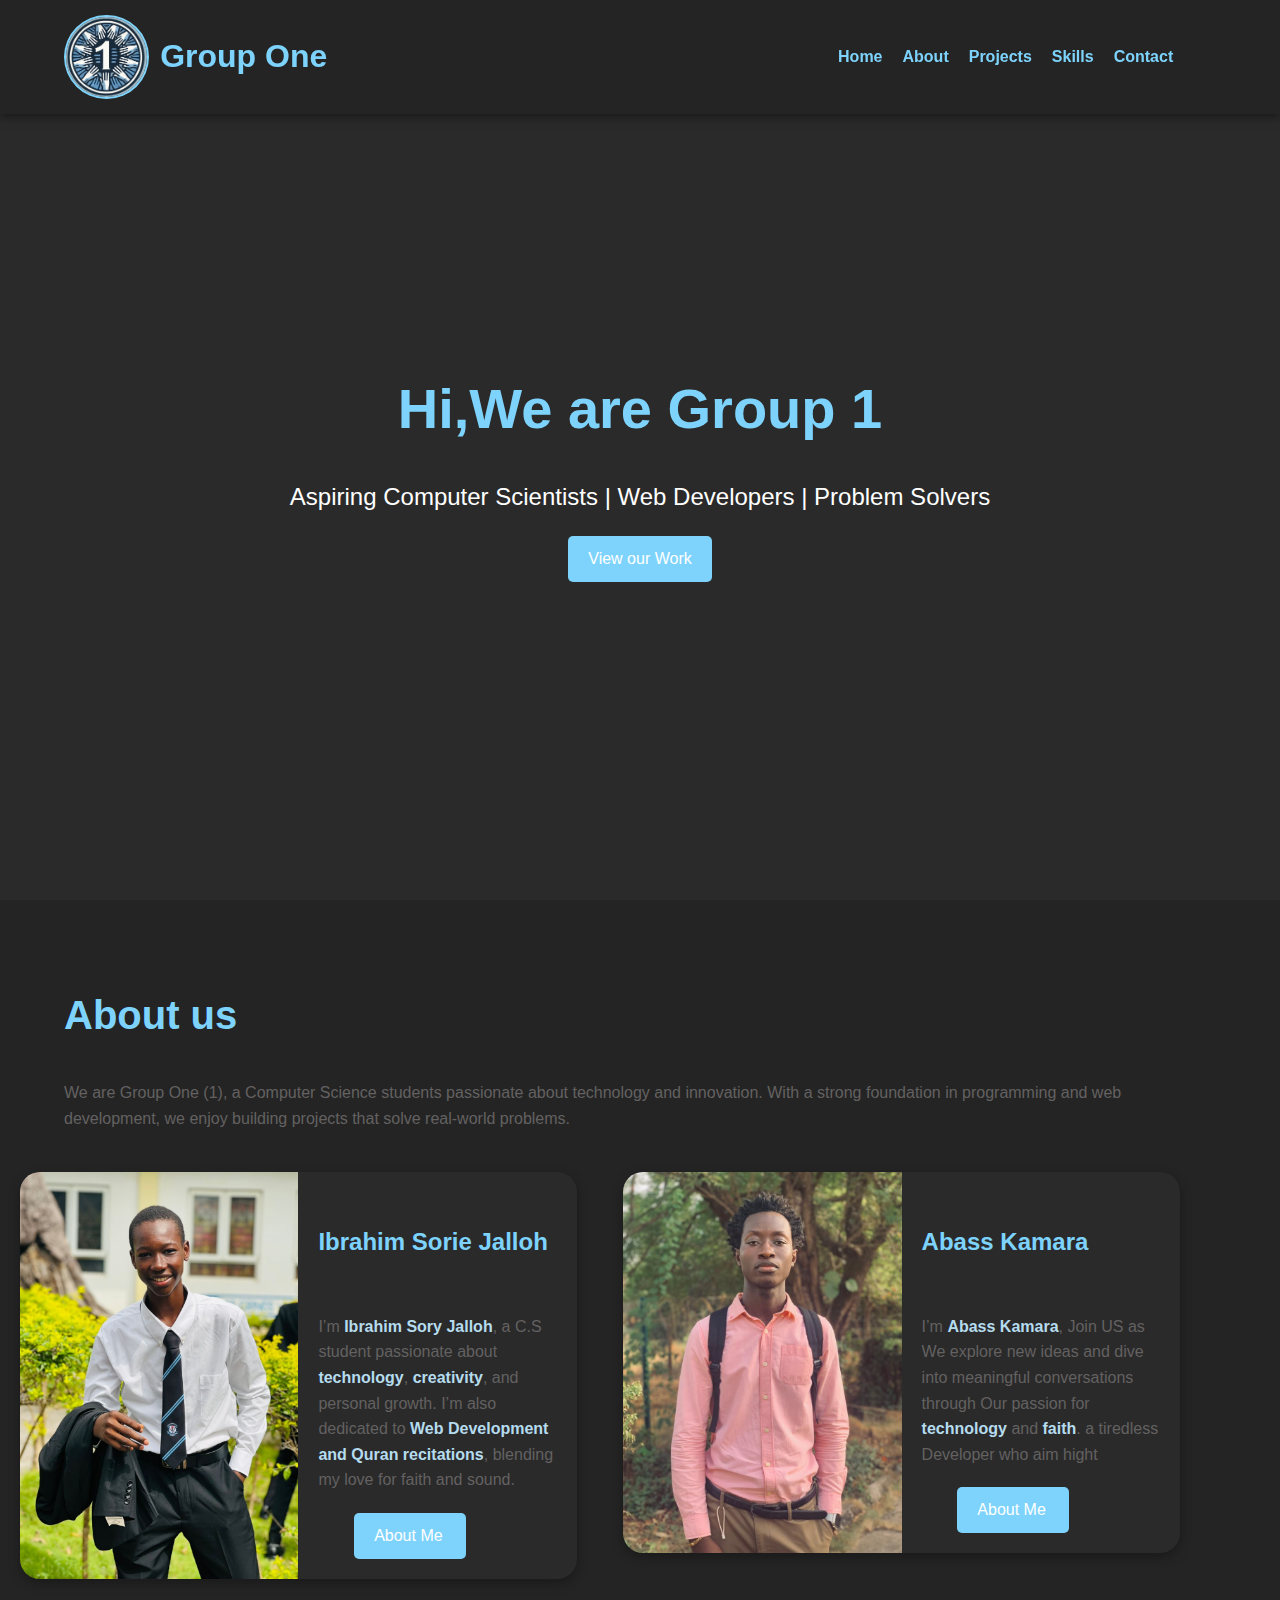
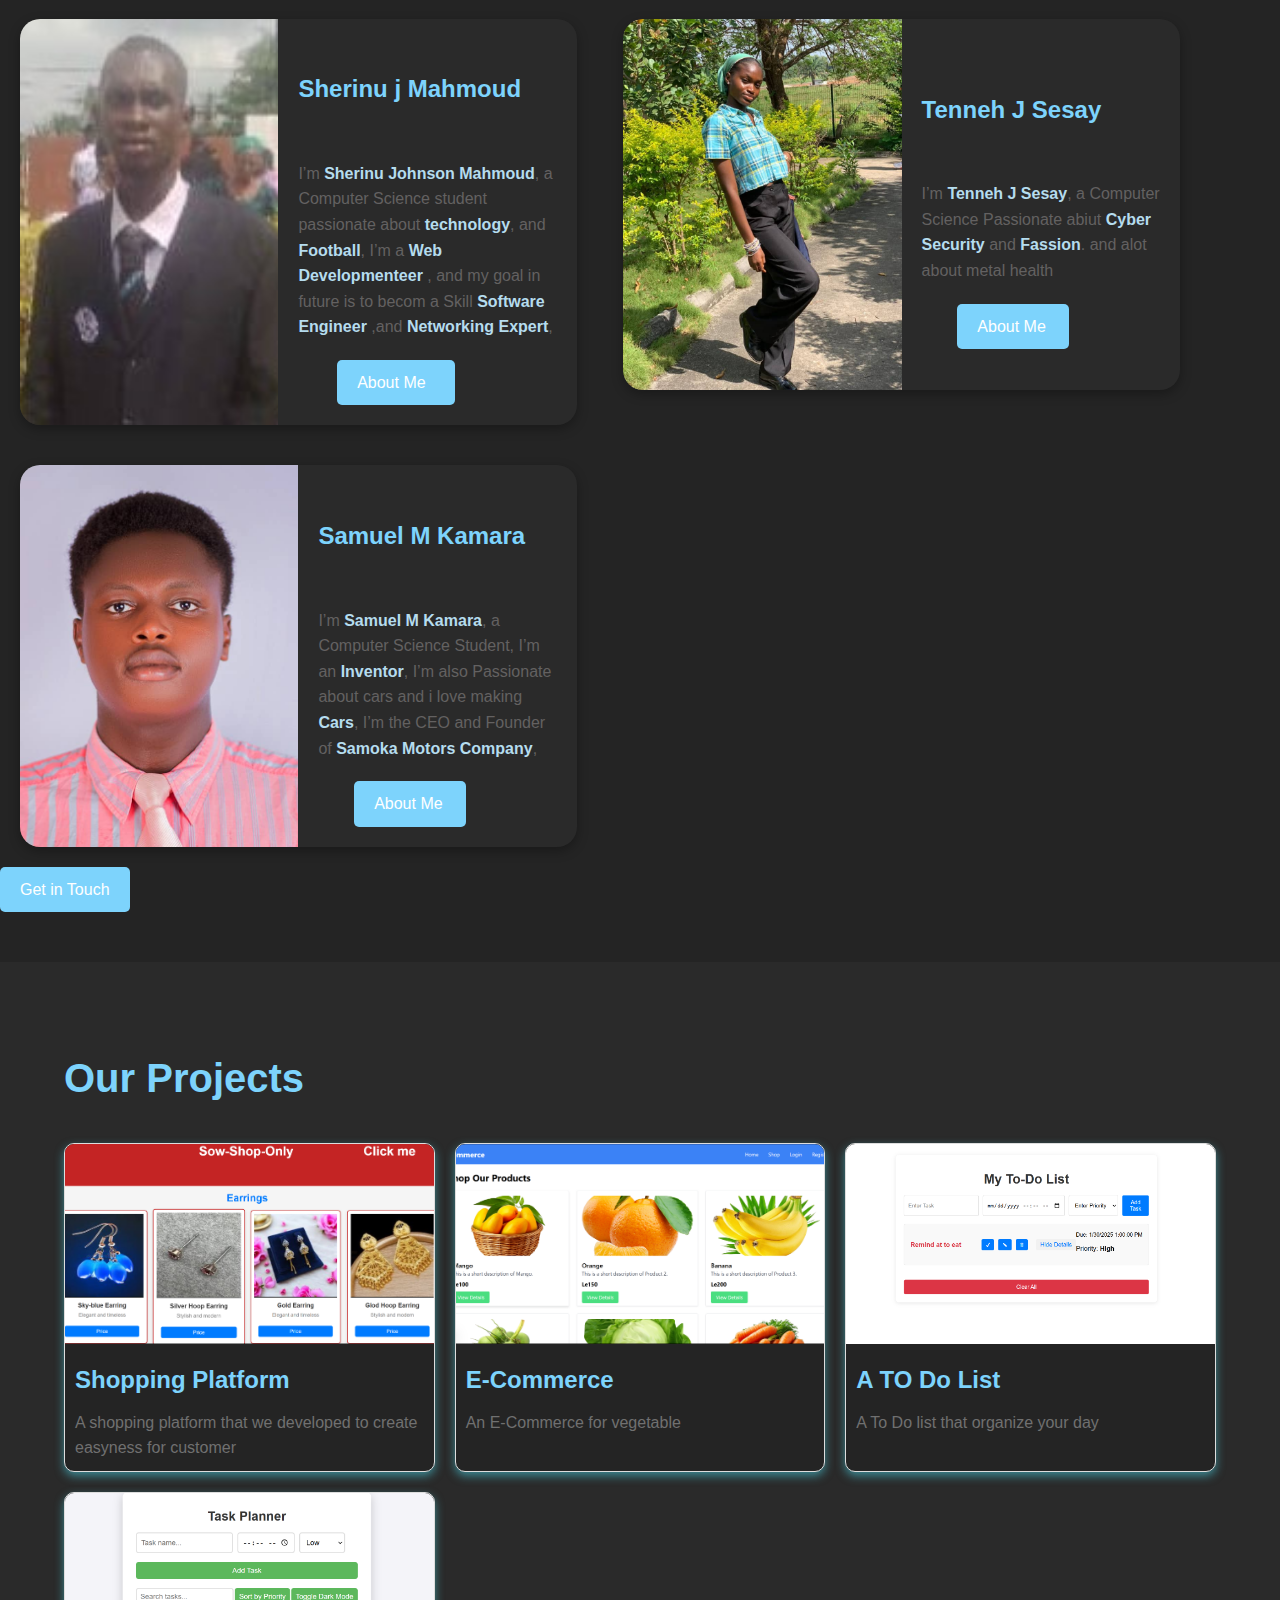
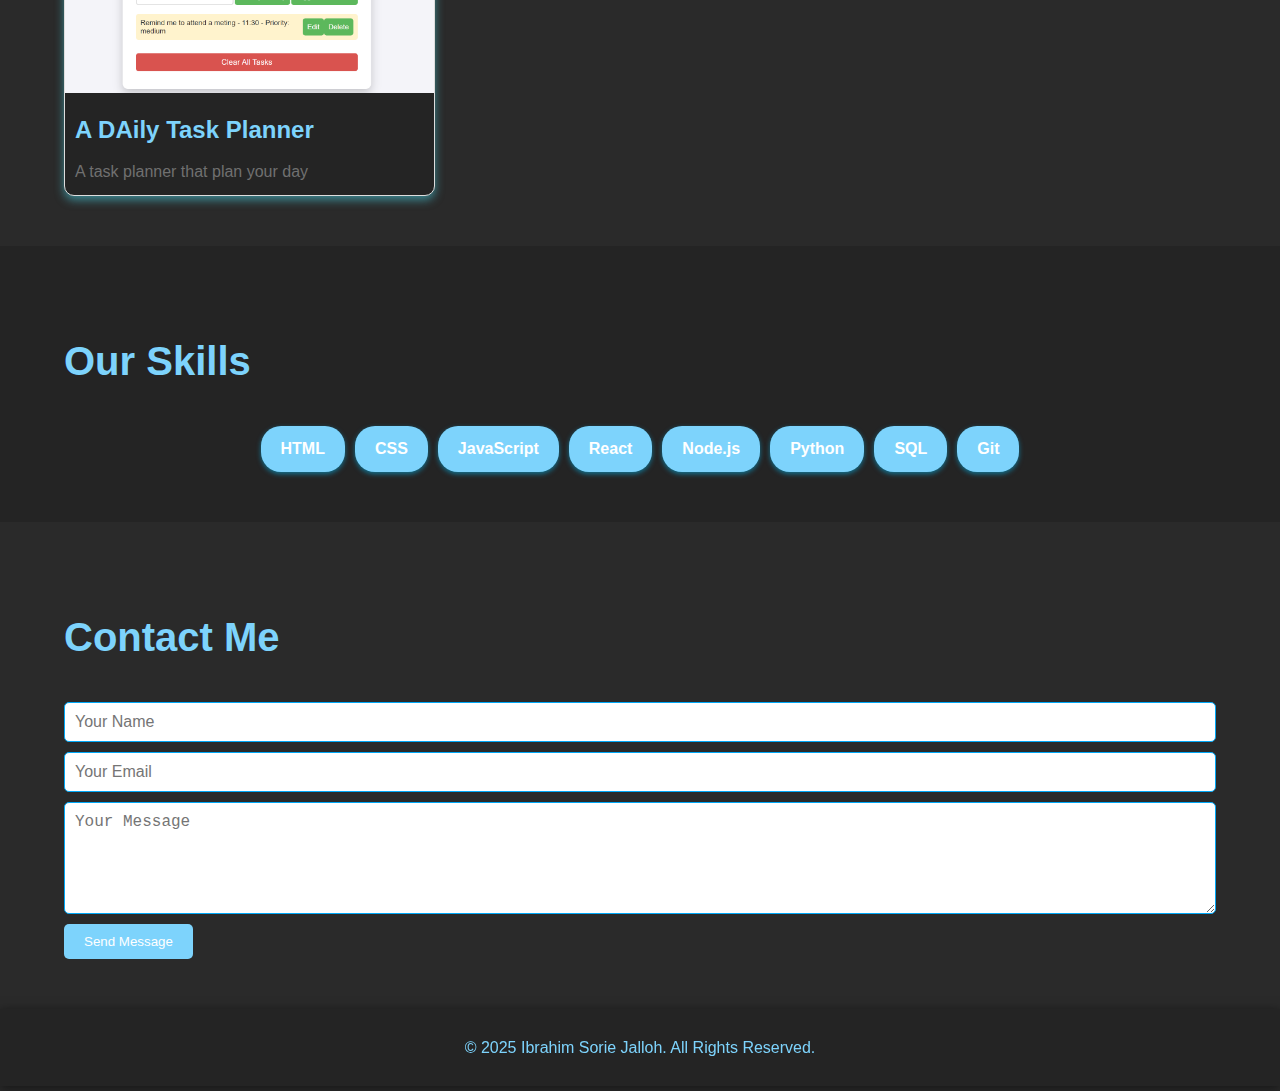
<file: index.html>
<!DOCTYPE html>
<html lang="en">
<head>
    <meta charset="UTF-8">
    <meta name="viewport" content="width=device-width, initial-scale=1.0">
    <meta name="description" content="Personal Portfolio of Group One">
    <title>Group One Portfolio</title>
    <link rel="stylesheet" href="styles.css">
    <link rel="icon" href="img-photo/group-head.jpg">
    
</head>
<body>
  
    <header id="header">
        <nav class="navbar">
            <div class="container">
                <img src="img-photo/group-head.jpg" class="head" alt="">
                <h1 class="logo">Group One</h1>
                <ul class="nav-links">
                    <li><a href="#home">Home</a></li>
                    <li><a href="#about">About</a></li>
                    <li><a href="#projects">Projects</a></li>
                    <li><a href="#skills">Skills</a></li>
                    <li><a href="#contact">Contact</a></li>
                </ul>
            </div>
        </nav>
    </header>

   
    <section id="home" class="home">
        <div class="container">
            <h2>Hi,We are Group 1</h2>
            <p>Aspiring Computer Scientists | Web Developers | Problem Solvers</p>
            <a href="#projects" class="btn">View our Work</a>
        </div>
    </section>

  
    <section id="about" class="about">
        <div class="container">
            <h2>About us</h2>
            <p>We are Group One (1), a Computer Science students passionate about technology and innovation.
                With a strong foundation in programming and web development, we enjoy building projects that 
                solve real-world problems.
            </p>
        </div>

        <div class="container1">
            <div class="card">
                <img src="img-photo/jalloh.jpg" alt="Ibrahim's Photo">
                <div class="card-content">
                    <h4>Ibrahim Sorie Jalloh</h4>
                    <p>
                      I’m <span class="highlight">Ibrahim Sory Jalloh</span>, a C.S student passionate about 
                      <span class="highlight">technology</span>, <span class="highlight">creativity</span>, 
                      and personal growth. I’m also dedicated to 
                      <span class="highlight">Web Development and Quran recitations</span>, blending my love for faith and sound.
                    </p>
                    <a href="ibrahim.html" class="btn-card">About Me</a>
                </div>
            </div>
            
            <div class="card">
                <img src="img-photo/abass.jpg" alt="Abass Photo">
                <div class="card-content">
                    <h4>Abass Kamara</h4>
                    <p>
                        I’m <span class="highlight">Abass Kamara</span>, Join US as We explore new ideas 
                        and dive into meaningful conversations through Our passion for 
                        <span class="highlight">technology</span> and <span class="highlight">faith</span>.
                        a tiredless Developer who aim hight
                    </p>
                    <a href="#" class="btn-card">About Me</a>
                </div>
            </div>
        </div>
            
        <div class="container1">
            <div class="card">
                <img src="img-photo/sherinu.jpg" alt="Sherinu Photo">
                <div class="card-content">
                    <h4>Sherinu j Mahmoud</h4>
                    <p>
                      I’m <span class="highlight">Sherinu Johnson Mahmoud</span>, a Computer Science student passionate about 
                      <span class="highlight">technology</span>, and <span class="highlight">Football</span>,
                       I’m a <span class="highlight">Web Developmenteer </span>, and my goal in future is to becom a Skill 
                       <span class="highlight">Software Engineer </span>,and <span class="highlight">Networking Expert</span>,
                    </p>
                    <a href="sherinu.html" class="btn-card">About Me</a>
                </div>
            </div>
            
            <div class="card">
                <img src="img-photo/Tenneh.jpg" alt="tenneh Photo">
                <div class="card-content">
                    <h4>Tenneh J Sesay</h4>
                    <p>
                        I’m <span class="highlight">Tenneh J Sesay</span>, a Computer Science
                        Passionate abiut  
                        <span class="highlight">Cyber Security</span> and <span class="highlight">Fassion</span>.
                        and alot about metal health
                    </p>
                    <a href="tenneh.html" class="btn-card">About Me</a>
                </div>
            </div>

              
        </div>
        <div class="container1">
            <div class="card">
                <img src="img-photo/samuel.jpg" alt="Samuel Photo">
                <div class="card-content">
                    <h4>Samuel M Kamara</h4>
                    <p>
                      I’m <span class="highlight">Samuel M Kamara</span>, a Computer Science Student, I’m an
                      <span class="highlight">Inventor</span>, I’m also Passionate about cars and i love making 
                      <span class="highlight">Cars</span>, 
                       I’m the CEO and Founder of
                      <span class="highlight">Samoka Motors Company</span>,
                    </p>
                    <a href="samuel.html" class="btn-card">About Me</a>
                </div>
            </div>
        </div>
        <a href="#contact" class="btn">Get in Touch</a>
    </section>
    
    <section id="projects" class="projects">
        <div class="container">
            <h2>Our Projects</h2>
            <div class="project-grid">
                <div class="project-item">
                    <img src="img-project/1.png" alt="Project 1">
                    <h4>Shopping Platform</h4>
                    <p>A shopping platform that we developed to create easyness for customer </p>
                </div>
                <div class="project-item">
                    <img src="img-project/2.png" alt="Project 2">
                    <h4>E-Commerce</h4>
                    <p> An E-Commerce for vegetable</p>
                </div>
                <div class="project-item">
                    <img src="img-project/3.png" alt="Project 3">
                    <h4>A TO Do List</h4>
                    <p>A To Do list that organize your day </p>
                </div>
                <div class="project-item">
                    <img src="img-project/4.png" alt="Project 4">
                    <h4>A DAily Task Planner</h4>
                    <p>A task planner that plan your day</p>
                </div>
            </div>
        </div>
    </section>

    <section id="skills" class="skills">
        <div class="container">
            <h2>Our Skills</h2>
            <div class="skills-list">
                <div class="skill">HTML</div>
                <div class="skill">CSS</div>
                <div class="skill">JavaScript</div>
                <div class="skill">React</div>
                <div class="skill">Node.js</div>
                <div class="skill">Python</div>
                <div class="skill">SQL</div>
                <div class="skill">Git</div>
            </div>
        </div>
    </section>

    
    <section id="contact" class="contact">
        <div class="container">
            <h2>Contact Me</h2>
            <form  action="https://formspree.io/f/mjkgdvnk"method="POST">
                <input type="text" name="name" placeholder="Your Name" required>
                <input type="email" name="email" placeholder="Your Email" required>
                <textarea name="message" rows="5" placeholder="Your Message" required></textarea>
                <button type="submit" class="btn">Send Message</button>
            </form>
        </div>
    </section>

    <footer id="footer">
        <p>&copy; 2025 Ibrahim Sorie Jalloh. All Rights Reserved.</p>
    </footer>
</body>
</html>
</file>
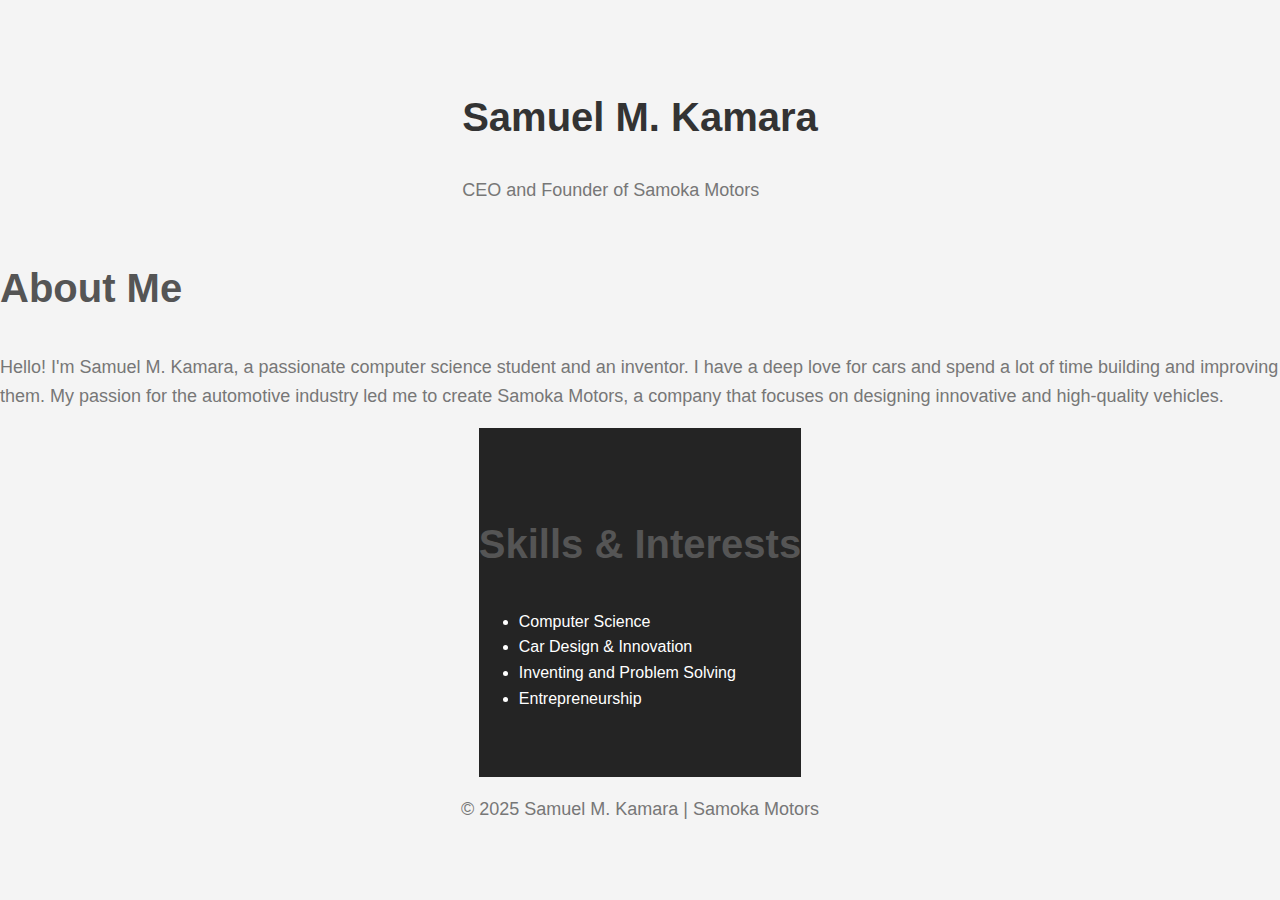
<file: samuel.html>
<!DOCTYPE html>
<html lang="en">
<head>
    <meta charset="UTF-8">
    <meta name="viewport" content="width=device-width, initial-scale=1.0">
    <title>Samuel M. Kamara - Profile</title>
    <link rel="stylesheet" href="styles.css">

    <style>
        body {
    font-family: Arial, sans-serif;
    margin: 0;
    padding: 0;
    display: flex;
    flex-direction: column;
    justify-content: center;
    align-items: center;
    height: 100vh;
    background-color: #f4f4f4;
}

.container {
    text-align: center;
    background: white;
    padding: 20px;
    border-radius: 10px;
    box-shadow: 0px 0px 10px rgba(0, 0, 0, 0.1);
}

h1 {
    color: #333;
}

h2 {
    color: #555;
}

p {
    font-size: 18px;
    color: #777;
}
    </style>
</head>
<body>
    <header>
        <h1>Samuel M. Kamara</h1>
        <p>CEO and Founder of Samoka Motors</p>
    </header>

    <section class="bio">
        <h2>About Me</h2>
        <p>Hello! I'm Samuel M. Kamara, a passionate computer science student and an inventor. I have a deep love for cars and spend a lot of time building and improving them. My passion for the automotive industry led me to create Samoka Motors, a company that focuses on designing innovative and high-quality vehicles.</p>
    </section>

    <section class="skills">
        <h2>Skills & Interests</h2>
        <ul>
            <li>Computer Science</li>
            <li>Car Design & Innovation</li>
            <li>Inventing and Problem Solving</li>
            <li>Entrepreneurship</li>
        </ul>
    </section>

    <footer>
        <p>&copy; 2025 Samuel M. Kamara | Samoka Motors</p>
    </footer>
</body>
</html>
</file>
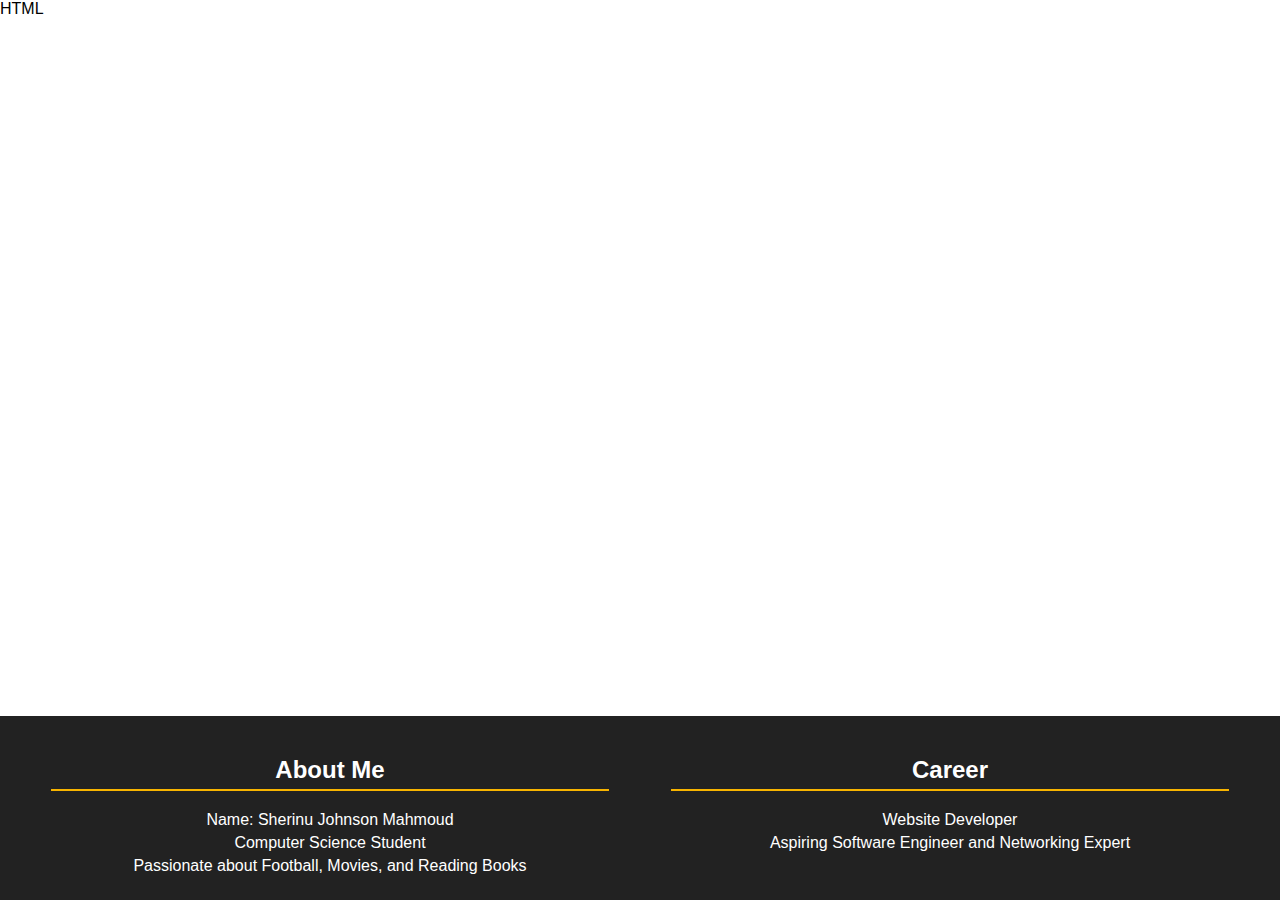
<file: sherinu.html>
HTML

<!DOCTYPE html>
<html lang="en">
<head>
    <meta charset="UTF-8">
    <meta name="viewport" content="width=device-width, initial-scale=1.0">
    <title>About Me</title>
    <style>
        body {
    font-family: Arial, sans-serif;
    margin: 0;
    padding: 0;
    display: flex;
    flex-direction: column;
    min-height: 100vh;
}

footer {
    margin-top: auto;
    background-color: #222;
    color: white;
    padding: 20px;
    text-align: center;
    display: flex;
    justify-content: space-around;
}

.about-section, .career-section {
    width: 45%;
}

h2 {
    border-bottom: 2px solid #f8b400;
    padding-bottom: 5px;
}

p {
    margin: 5px 0;
}
</style>
</head>
<body>

    <footer>
        <div class="about-section">
            <h2>About Me</h2>
            <p>Name: Sherinu Johnson Mahmoud</p>
            <p>Computer Science Student</p>
            <p>Passionate about Football, Movies, and Reading Books</p>
        </div>

        <div class="career-section">
            <h2>Career</h2>
            <p>Website Developer</p>
            <p>Aspiring Software Engineer and Networking Expert</p>
        </div>
    </footer>

</body>
</html>
</file>
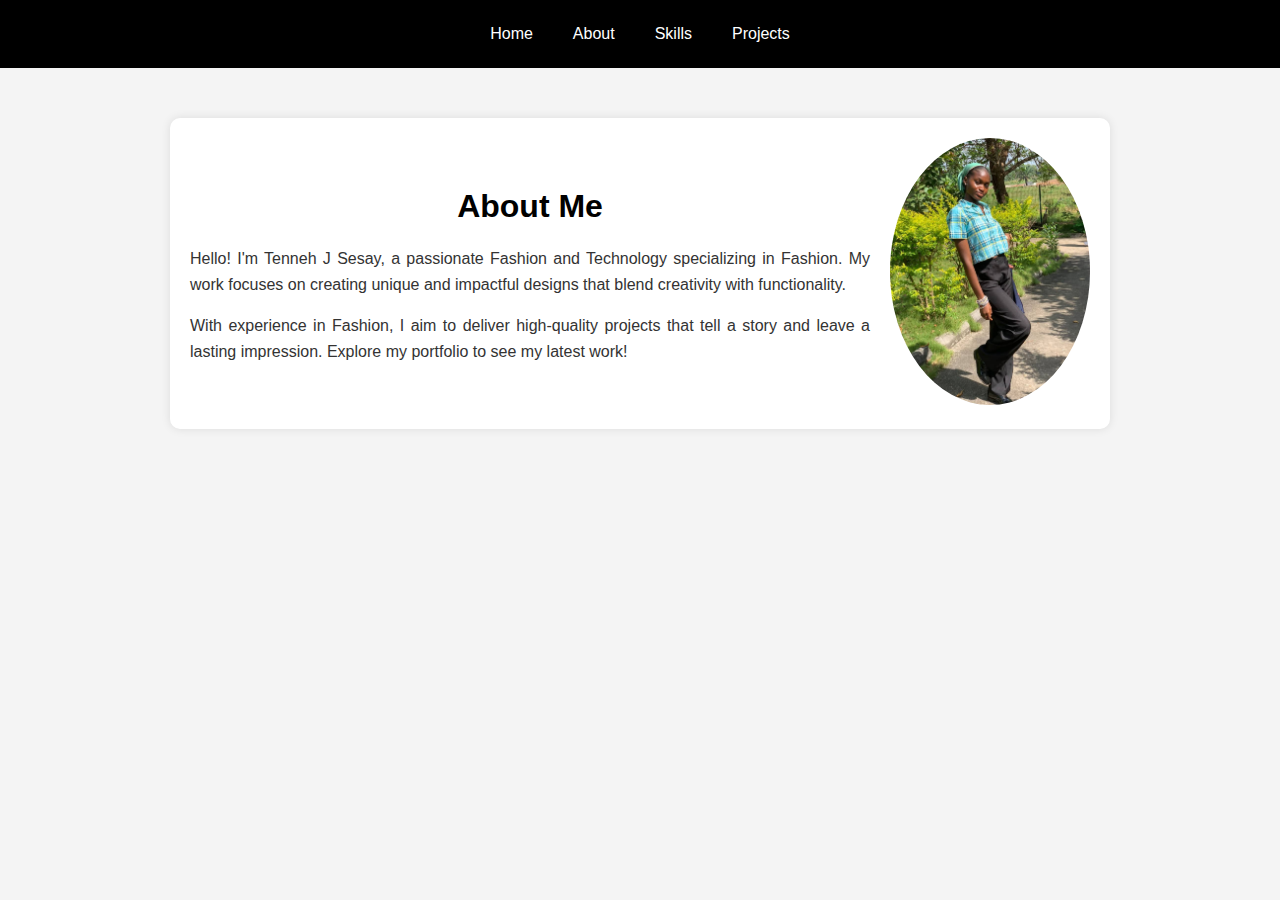
<file: tenneh.html>
<!DOCTYPE html>
<html lang="en">
<head>
    <meta charset="UTF-8">
    <meta name="viewport" content="width=device-width, initial-scale=1.0">
    <title>About Me</title>
    <style>
        body {
            font-family: Arial, sans-serif;
            margin: 0;
            padding: 0;
            background-color: #f4f4f4;
            color: #333;
        }
        .navbar {
            display: flex;
            justify-content: center;
            background: #000;
            padding: 15px;
        }
        .navbar a {
            color: white;
            text-decoration: none;
            padding: 10px 20px;
        }
        .navbar a:hover {
            background: #555;
        }
        .container {
            max-width: 900px;
            margin: 50px auto;
            padding: 20px;
            background: white;
            box-shadow: 0px 0px 10px rgba(0, 0, 0, 0.1);
            border-radius: 10px;
            display: flex;
            align-items: center;
        }
        .text {
            flex: 1;
            padding-right: 20px;
        }
        .image img {
            max-width: 200px;
            border-radius: 50%;
        }
        h1 {
            text-align: center;
            color: #000;
        }
        p {
            line-height: 1.6;
            text-align: justify;
        }
    </style>
</head>
<body>
    <div class="navbar">
        <a href="#home">Home</a>
        <a href="#about">About</a>
        <a href="#skills">Skills</a>
        <a href="#projects">Projects</a>
    </div>
    <div class="container" id="about">
        <div class="text">
            <h1>About Me</h1>
            <p>Hello! I'm Tenneh J Sesay, a passionate Fashion and Technology specializing in Fashion. My work focuses on creating unique and impactful designs that blend creativity with functionality.</p>
            <p>With experience in Fashion, I aim to deliver high-quality projects that tell a story and leave a lasting impression. Explore my portfolio to see my latest work!</p>
        </div>
        <div class="image">
            <img src="img-photo/Tenneh.jpg" alt="Your Photo">
        </div>
    </div>
</body>
</html>
</file>
<file: styles.css>
body {
    margin: 0;
    font-family: 'Poppins', sans-serif;
    line-height: 1.6;
    background-color: #2a2a2a;
    color: #333;
}

.container {
    width: 90%;
    max-width: 1200px;
    margin: 0 auto;
}

.head{
    width: 7%; 
    height: 7%; 
    border-radius: 50%;
    object-fit: cover; 
    border: 2px solid #7dd3fc;
    margin-right: 1%;
}
h1, h2, h3 {
    color: #7dd3fc;
    font-size: 250%;
}

h4{
    color: #7dd3fc;
    font-size: 150%;

}

a {
    text-decoration: none;
    color: #7dd3fc;
}

a:hover {
    text-decoration: none;
}

.btn {
    display: inline-block;
    padding: 10px 20px;
    background: #7dd3fc;
    color: #fff;
    border: none;
    border-radius: 5px;
    cursor: pointer;
    transition: transform 0.3s, background 0.5s;
}

.btn:hover {
    background: #00adfd;
    transform: scale(1.1);
}


.navbar {
    background: #242424;
    color: #7dd3fc;
    padding: 10px 0;
    position: fixed;
    width: 100%;
    top: 0;
    z-index: 1000;
    box-shadow: 0 2px 10px rgba(0, 0, 0, 0.5);
}

.navbar .container {
    display: flex;
    
    align-items: center;
}

.logo {
    font-size: 2rem;
    font-weight: bold;
    color: #7dd3fc;
    cursor: pointer;
    transition: color 0.5s;
    margin-right: 40%;
}

.logo:hover {
    color: #00a8f7;
}

.nav-links {
    list-style: none;
    display: flex;
}

.nav-links li {
    margin: 0 10px;
}

.nav-links a {
    color: #7dd3fc;
    font-weight: bold;
    text-decoration: none;
    transition: color 0.5s;

}

.nav-links a:hover {
    color: #00aeff;
}

.home {
    height: 100vh;
    display: flex;
    justify-content: center;
    align-items: center;
    color: #fff;
    text-align: center;
    background-color: #2a2a2a}

.home h2 {
    font-size: 3.5rem;
    margin-bottom: 20px;
    animation: fadeIn 2s;
}

.home p {
    font-size: 1.5rem;
    margin-bottom: 20px;
    animation: fadeIn 2s;
}

.home .btn {
  
    animation: bounce 2s infinite alternate;
}

@keyframes fadeIn {
    from { opacity: 0; }
    to { opacity: 1; }
}

@keyframes bounce {
    0% { transform: translateY(0); }
    50% { transform: translateY(-10px); }
    100% { transform: translateY(0); }
}


.about {
    padding: 50px 0px;
    background:  #242424;
    
}

.about p {
    margin: 20px 0;
    color: #636161;
}

.container1 {
    width: 100%;
    max-width: 1200px;
    display: flex;
    flex-direction: row;
    gap: 40px;
    padding: 20px;
    box-sizing: border-box;
    justify-content: space-between;
}
  
.card {
    background-color: #2a2a2a;
    border-radius: 20px;
    box-shadow: 0 4px 12px rgba(0, 0, 0, 0.3);
    overflow: hidden;
    display: flex;
    flex-direction: row;
    width: 48%;
    height: 100%;
    margin: 0;
}

.card:hover{
    transform: translateY(-10px);
    box-shadow: 0 6px 15px rgba(0, 195, 255, 0.2);
}

.card img {
    width: 50%;
    height: auto;
    object-fit: cover;
}

.card-content {
    padding: 20px;
    display: flex;
    flex-direction: column;
    justify-content: center;
    width: 50%;
}

.card-content h2 {
    color: #7dd3fc;
}

.card-content p {
    font-size: 1rem;
    line-height: 1.6;
}

.highlight {
    color: #b5dcee;
    font-weight: bold;
}
.btn-card{
    display: inline-block;
    padding: 10px 20px;
    margin-left: 15%;
    background: #7dd3fc;
    color: #fff;
    border: none;
    border-radius: 5px;
    cursor: pointer;
    transition: transform 0.3s, background 0.5s;
    width: 30%;
}


.btn-card:hover{
    
    background: #00adfd;
    transform: scale(1.1);
}
  
@media (max-width: 600px) {
    .container {
        flex-direction: column;
    }
    .card {
        width: 100%;
        flex-direction: column;
    }
    .card img {
        width: 100%;
        height: 300px;
    }
    .card-content {
        width: 100%;
    }
}

.projects {
    padding: 50px 0;
    background: #2a2a2a;
}

.project-grid {
    display: grid;
    grid-template-columns: repeat(auto-fit, minmax(300px, 1fr));
    gap: 20px;
}

.project-item {
    background: #242424;
    border: 1px solid #ddd;
    border-radius: 10px;
    overflow: hidden;
    box-shadow: 0 4px 10px rgba(78, 229, 249, 0.5);
    transition: transform 0.3s, box-shadow 0.5s;
}

.project-item:hover {
    transform: translateY(-10px);
    box-shadow: 0 6px 15px rgba(0, 195, 255, 0.2);
}

.project-item img {
    width: 100%;
    height: 200px;
    object-fit: cover;
}

.project-item h4 {
    margin: 10px;
    color: #7dd3fc;
}

.project-item p {
    margin: 10px;
    color: #707070;
}
.skills {
    padding: 50px 0;
    background: #242424;
    color: #fff;
}

.skills-list {
    display: flex;
    flex-wrap: wrap;
    gap: 10px;
    justify-content: center;
}

.skill {
    padding: 10px 20px;
    background: #7dd3fc;
    color: #fff;
    border-radius: 20px;
    font-weight: bold;
    box-shadow: 0 2px 5px rgba(0, 195, 255, 0.5);;
}

.skill:hover{
    background-color: #00a8f7 ;
}
.contact {
    padding: 50px 0;
    background: #2a2a2a ;
}

.contact form {
    display: flex;
    flex-direction: column;
    gap: 10px;
}

.contact input, .contact textarea {
    padding: 10px;
    border: 1px solid #00a8f7;
    border-radius: 5px;
    font-size: 1rem;
}

.contact button {
    align-self: flex-start;
}


#footer {
    text-align: center;
    background: #242424;
    color: #7dd3fc;
    padding: 10px 0;
    position: sticky;
    top: 0;
    z-index: 1000;
    box-shadow: 0 2px 10px rgba(0, 0, 0, 0.5);
}
</file>
